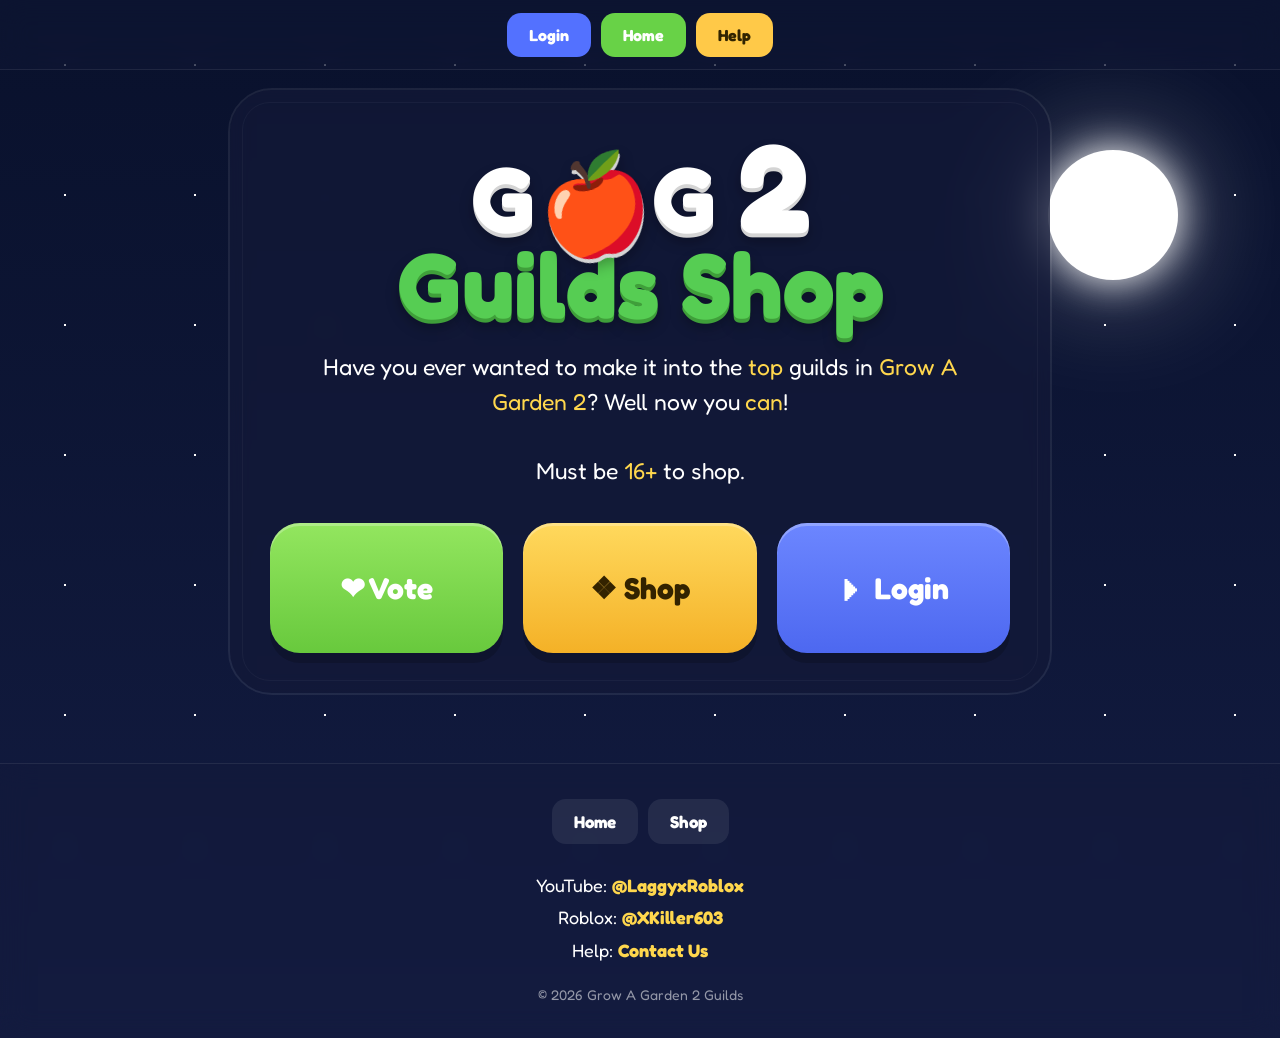
<file: index.html>
<!DOCTYPE html>
<html lang="en">
<head>
<meta charset="UTF-8">
<meta name="viewport" content="width=device-width, initial-scale=1.0">
<title>Grow A Garden 2 Guilds | Home</title>
<meta name="description" content="Join Grow A Garden 2 Guilds Shop for guild items, guides, voting rewards and helpful resources for Grow A Garden 2 players.">

<link href="https://fonts.googleapis.com/css2?family=Fredoka:wght@500;600;700&display=swap" rel="stylesheet">
<link rel="icon" href="https://gag.gg/favicon-32.png?v=6">
<link rel="stylesheet" href="bg.css">
<link rel="stylesheet" href="styles.css">
</head>
<body class="night">

<div class="sky">
    <div class="stars"></div>
    <div class="moon"></div>
    <div class="sun"></div>
    <div class="cloud cloud1"></div>
    <div class="cloud cloud2"></div>
</div>

<div class="topbar">
    <a href="https://www.roblox.com/home" class="nav-btn login-small">Login</a>
    <a href="/" class="nav-btn vote-small">Home</a>
    <a href="/more" class="nav-btn guild-small">Help</a>
</div>

<div class="wrapper">
    <div class="card">
        <div class="logo">
            <div class="logo-top">
                G<span class="pot">🍎</span>G <span class="two">2</span>
            </div>
            <div class="logo-bottom">
                Guilds Shop
            </div>
        </div>

        <div class="description">
            Have you ever wanted to make it into the <span class="highlight">top</span> guilds in <span class="highlight">Grow A Garden 2</span>? Well now you <span class="highlight">can</span>!<br><br>
            Must be <span class="highlight">16+</span> to shop.
        </div>

        <div class="actions">
            <a href="https://gag.gg/vote/" class="big-btn vote">
                ❤ Vote
            </a>
            <a href="/shop" class="big-btn guild">
                ❖ Shop
            </a>
            <a href="https://www.roblox.com/home" class="big-btn login">
                ⏵ Login
            </a>
        </div>
    </div>
</div>

<footer>
    <div class="footer-nav">
        <a href="/">Home</a>
        <a href="/shop">Shop</a>
    </div>

    <div class="footer-contact">
        <div>
            YouTube:
            <a href="https://www.youtube.com/@LaggyxRoblox" target="_blank">
                @LaggyxRoblox
            </a>
        </div>

        <div>
            Roblox:
            <a href="https://www.roblox.com/users/3296435103/profile" target="_blank">
                @XKiller603
            </a>
        </div>

        <div>
            Help:
            <a href="https://tally.so/r/1A5RqM" target="_blank">
                Contact Us
            </a>
        </div>
    </div>

    <div class="footer-bottom">
        © 2026 Grow A Garden 2 Guilds
    </div>
</footer>
    
<script>
    let dayMode = false;

    function switchTheme() {
        if (dayMode) {
            document.body.classList.remove("day");
            document.body.classList.add("night");
        } else {
            document.body.classList.remove("night");
            document.body.classList.add("day");
        }
        dayMode = !dayMode;
    }

    /* Every 60 seconds */
    setInterval(switchTheme, 60000);
</script>

</body>
</html>
</file>
<file: bg.css>
* {
    margin: 0;
    padding: 0;
    box-sizing: border-box;
}

body {
    font-family: 'Fredoka', sans-serif;
    min-height: 100vh;
    overflow-x: hidden;
    transition: background 3s ease;
}

html {
    scroll-behavior: smooth;
}

/* ========================= */
/* DAY / NIGHT */
/* ========================= */

body.night {
    background: linear-gradient(to bottom, #09112c 0%, #131c42 100%);
}

body.day {
    background: linear-gradient(to bottom, #6bc9ff 0%, #e6f8ff 100%);
}

/* ========================= */
/* SKY */
/* ========================= */

.sky {
    position: fixed;
    inset: 0;
    z-index: -2;
}

/* ========================= */
/* STARS */
/* ========================= */

.stars {
    position: absolute;
    inset: 0;
    background-image: radial-gradient(circle, #fff 1px, transparent 1px);
    background-size: 130px 130px;
    animation: twinkle 4s infinite alternate;
}

@keyframes twinkle {
    from { opacity: .25; }
    to { opacity: 1; }
}

body.day .stars {
    opacity: 0;
}

/* ========================= */
/* MOON */
/* ========================= */

.moon {
    position: absolute;
    right: 8%;
    top: 150px;
    width: 130px;
    height: 130px;
    border-radius: 50%;
    background: white;
    box-shadow: 0 0 40px white, 0 0 120px rgba(255, 255, 255, .5);
    transition: 3s ease;
}

body.day .moon {
    opacity: 0;
    transform: translateY(250px) rotate(180deg);
}

/* ========================= */
/* SUN */
/* ========================= */

.sun {
    position: absolute;
    right: 8%;
    top: 150px;
    width: 130px;
    height: 130px;
    border-radius: 50%;
    background: #FFD44D;
    box-shadow: 0 0 40px #FFD44D, 0 0 120px rgba(255, 212, 77, .6);
    opacity: 0;
    transition: 3s ease;
}

body.day .sun {
    opacity: 1;
    transform: translateY(-20px) scale(1.05);
}

/* ========================= */
/* CLOUDS */
/* ========================= */

.cloud {
    position: absolute;
    background: rgba(255, 255, 255, .2);
    border-radius: 100px;
    filter: blur(1px);
}

.cloud::before,
.cloud::after {
    content: "";
    position: absolute;
    background: inherit;
    border-radius: 50%;
}

.cloud1 {
    width: 180px;
    height: 60px;
    top: 130px;
    left: -300px;
    animation: cloudMove 50s linear infinite;
}

.cloud1::before {
    width: 80px;
    height: 80px;
    left: 20px;
    top: -25px;
}

.cloud1::after {
    width: 100px;
    height: 100px;
    left: 70px;
    top: -35px;
}

.cloud2 {
    width: 220px;
    height: 70px;
    top: 250px;
    left: -500px;
    animation: cloudMove 70s linear infinite;
}

.cloud2::before {
    width: 90px;
    height: 90px;
    left: 25px;
    top: -30px;
}

.cloud2::after {
    width: 120px;
    height: 120px;
    left: 90px;
    top: -45px;
}

@keyframes cloudMove {
    from { transform: translateX(-300px); }
    to { transform: translateX(calc(100vw + 600px)); }
}
</file>
<file: styles.css>
* {
    margin: 0;
    padding: 0;
    box-sizing: border-box;
}

body {
    font-family: 'Fredoka', sans-serif;
    min-height: 100vh;
    overflow-x: hidden;
    transition: background 3s ease;
}

html {
    scroll-behavior: smooth;
}


/* ========================= */
/* NAVBAR */
/* ========================= */

.topbar {
    position: sticky;
    top: 0;
    z-index: 1000;

    height: 70px;
    display: flex;
    justify-content: center;
    align-items: center;
    gap: 10px;

    background: rgba(20, 26, 57, 0.35); /* Transparent */
    backdrop-filter: blur(14px);
    -webkit-backdrop-filter: blur(14px); /* Safari */

    border-bottom: 1px solid rgba(255, 255, 255, 0.08);
}

.nav-btn {
    text-decoration: none;
    color: white;
    font-weight: 700;
    padding: 12px 22px;
    border-radius: 14px;
}

.login-small {
    background: #5371ff;
}

.vote-small {
    background: #68d247;
}

.guild-small {
    background: #ffc948;
    color: #312400;
}

/* ========================= */
/* MAIN WRAPPER */
/* ========================= */

.wrapper {
    display: flex;
    justify-content: center;
    align-items: flex-start;
    padding: 20px;
}

/* ========================= */
/* CARD */
/* ========================= */

.card {
    width: 820px;
    max-width: 95%;
    background: rgba(20, 26, 57, .68);
    backdrop-filter: blur(10px);
    -webkit-backdrop-filter: blur(10px);
    border-radius: 42px;
    padding: 40px;
    position: relative;
    text-align: center;
}

.card::before {
    content: "";
    position: absolute;
    inset: -2px;
    border-radius: 44px;
    border: 2px solid rgba(255, 255, 255, .08);
    pointer-events: none;
}

.card::after {
    content: "";
    position: absolute;
    inset: 12px;
    border-radius: 28px;
    border: 1px solid rgba(255, 255, 255, .04);
    pointer-events: none;
}

/* ========================= */
/* SHOP CARD (1100px) */
/* ========================= */

.shopcard {
    width: 1100px;
    max-width: 95%;
    background: rgba(20, 26, 57, .68);
    backdrop-filter: blur(10px);
    -webkit-backdrop-filter: blur(10px);
    border-radius: 42px;
    padding: 40px;
    position: relative;
    text-align: center;
}

.shopcard::before {
    content: "";
    position: absolute;
    inset: -2px;
    border-radius: 44px;
    border: 2px solid rgba(255, 255, 255, .08);
    pointer-events: none;
}

.shopcard::after {
    content: "";
    position: absolute;
    inset: 12px;
    border-radius: 28px;
    border: 1px solid rgba(255, 255, 255, .04);
    pointer-events: none;
}

/* ========================= */
/* LOGO */
/* ========================= */

.logo {
    margin-bottom: 25px;
}

.logo-top {
    font-size: 92px;
    font-weight: 700;
    line-height: .9;
    color: white;
    text-shadow: 0 4px 0 #d4d4d4, 0 8px 14px rgba(0, 0, 0, .3);
}

.logo-bottom {
    font-size: 92px;
    font-weight: 700;
    line-height: .9;
    color: #56cd53;
    text-shadow: 0 4px 0 #3f9f3a, 0 8px 14px rgba(0, 0, 0, .3);
}

.pot {
    display: inline-block;
    transform: rotate(-12deg) translateY(6px);
}

.two {
    font-size: 125px;
}

/* ========================= */
/* TEXT */
/* ========================= */

.description {
    color: white;
    font-size: 23px;
    line-height: 1.5;
    max-width: 700px;
    margin: auto;
}

.highlight {
    color: #ffd74d;
}

/* ========================= */
/* BUTTONS */
/* ========================= */

.actions {
    display: grid;
    grid-template-columns: repeat(3, 1fr);
    gap: 20px;
    margin-top: 35px;
    width: 100%;
}

.big-btn {
    width: 100%;
    aspect-ratio: 1.8 / 1;

    display: flex;
    align-items: center;
    justify-content: center;

    text-decoration: none;
    border-radius: 30px;
    font-size: clamp(18px, 2.5vw, 30px);
    font-weight: 700;

    transition: transform .2s, box-shadow .2s;
    box-shadow:
        inset 0 3px rgba(255,255,255,.25),
        0 10px 0 rgba(0,0,0,.18);
}

.big-btn:hover {
    transform: translateY(-6px) scale(1.03);
}

.big-btn:active {
    transform: translateY(4px) scale(.98);
}

.vote {
    background: linear-gradient(#93e65f, #68c93d);
    color: white;
}

.guild {
    background: linear-gradient(#ffd95d, #f4b127);
    color: #332300;
}

.login {
    background: linear-gradient(#6c86ff, #4d68f0);
    color: white;
}

/* ========================= */
/* PILLS */
/* ========================= */

.pill {
    width: fit-content;
    max-width: 90%;

    margin: 16px auto;
    padding: 12px 26px;

    border-radius: 999px;

    color: white;
    background: rgba(255, 255, 255, .05);
    border: 1px solid rgba(255, 255, 255, .08);

    text-align: center;
    white-space: normal;
    overflow-wrap: break-word;
}

.green {
    color: #66e26a;
}

/* ========================= */
/* DIVIDER */
/* ========================= */

.divider {
    height: 1px;
    background: rgba(255, 255, 255, .08);
    margin: 22px 0;
}

/* ========================= */
/* EDGE BOX */
/* ========================= */

.edge {
    background: rgba(55, 110, 70, .65);
    border: 1px solid rgba(255, 255, 255, .08);
    border-radius: 20px;
    padding: 20px;
    color: white;
    font-size: 28px;
    font-weight: 700;
}

/* ========================= */
/* SHOP GRID */
/* ========================= */

.shop {
    display: grid;
    grid-template-columns: repeat(auto-fit, minmax(200px, 1fr));
    gap: 24px;
    margin-top: 35px;
}

/* ========================= */
/* SHOP ITEM (PRODUCT CARD) */
/* ========================= */

.shop-item {
    position: relative;
    display: flex;
    flex-direction: column;
    overflow: hidden;
    background: rgba(255, 255, 255, .08);
    backdrop-filter: blur(18px);
    -webkit-backdrop-filter: blur(18px);
    border: 1px solid rgba(255, 255, 255, .12);
    border-radius: 24px;
    transition: transform .35s ease, box-shadow .35s ease, border-color .35s ease;
}

.shop-item:hover {
    transform: translateY(-8px);
    border-color: rgba(122, 201, 255, .5);
    box-shadow: 0 18px 40px rgba(0, 0, 0, .35);
}

.shop-item img {
    width: 100%;
    aspect-ratio: 1/1;
    object-fit: cover;
    transition: transform .45s ease;
}

.shop-item:hover img {
    transform: scale(1.08);
}

.shop-content {
    display: flex;
    flex-direction: column;
    flex: 1;
    padding: 18px;
}

.shop-title {
    font-size: 20px;
    font-weight: 700;
    color: white;
    margin-bottom: 8px;
}

.shop-price {
    font-size: 18px;
    font-weight: 600;
    color: #74f38a;
    margin-bottom: 18px;
}

.discount {
    color: #888;
    text-decoration: line-through;
    text-decoration-thickness: 3px;
    margin-right: 8px;
}

/* ========================= */
/* SHOP BUY BUTTON */
/* ========================= */

.shop-btn {
    display: flex;
    align-items: center;
    justify-content: center;
    margin-top: auto;
    width: 100%;
    padding: 14px;
    border-radius: 14px;
    text-decoration: none;
    background: linear-gradient(135deg, #5b8cff, #3d6eff);
    color: white;
    font-size: 16px;
    font-weight: 700;
    transition: transform .25s, box-shadow .25s, background .25s;
}

.shop-btn:hover {
    transform: translateY(-2px);
    box-shadow: 0 10px 24px rgba(61, 110, 255, .45);
}

.shop-btn:active {
    transform: scale(.97);
}

/* ========================= */
/* RESPONSIVE - TABLET */
/* ========================= */

@media (max-width: 900px) {
    .shop {
        grid-template-columns: repeat(3, 1fr);
    }
}

@media (max-width: 768px) {
    .logo-top,
    .logo-bottom {
        font-size: 56px;
    }

    .two {
        font-size: 70px;
    }

    .description {
        font-size: 18px;
    }

    .card,
    .shopcard {
        padding: 22px;
        border-radius: 28px;
    }

    .shop {
        grid-template-columns: repeat(2, 1fr);
        gap: 14px;
    }

    .shop-title {
        font-size: 16px;
    }

    .shop-price {
        font-size: 15px;
    }

    .shop-btn {
        padding: 11px;
        font-size: 15px;
    }
}

/* ========================= */
/* RESPONSIVE - MOBILE */
/* ========================= */

@media (max-width: 420px) {
    .logo-top,
    .logo-bottom {
        font-size: 56px;
    }

    .two {
        font-size: 70px;
    }

    .description {
        font-size: 18px;
    }

    .shop {
        grid-template-columns: repeat(2, 1fr);
        gap: 12px;
    }

    .shop-content {
        padding: 12px;
    }

    .shop-btn {
        padding: 10px;
        font-size: 14px;
    }
}
/* ========================= */
/* RESPONSIVE BUTTONS */
/* ========================= */

@media (max-width: 768px) {
    .actions {
        gap: 14px;
    }

    .big-btn {
        border-radius: 22px;
        font-size: clamp(14px, 3vw, 22px);
    }
}

@media (max-width: 480px) {
    .actions {
        gap: 8px;
    }

    .big-btn {
        border-radius: 18px;
        font-size: 14px;
        aspect-ratio: 1.4 / 1;
    }
}

/* ========================= */
/* FOOTER */
/* ========================= */

footer {
    position: relative;
    z-index: 1;

    width: 100%;
    margin-top: 50px;

    padding: 35px 20px;

    background: rgba(20, 26, 57, 0.35);
    backdrop-filter: blur(14px);
    -webkit-backdrop-filter: blur(14px);

    border-top: 1px solid rgba(255,255,255,.08);

    text-align: center;
    color: white;
}


/* FOOTER NAVIGATION */

.footer-nav {
    display: flex;
    justify-content: center;
    align-items: center;

    flex-wrap: wrap;
    gap: 10px;

    margin-bottom: 25px;
}


.footer-nav a {
    text-decoration: none;

    color: white;

    font-family: 'Fredoka', sans-serif;
    font-size: 17px;
    font-weight: 700;

    padding: 12px 22px;

    border-radius: 14px;

    background: rgba(255,255,255,.08);

    transition: .25s ease;
}


.footer-nav a:hover {
    background: rgba(104,210,71,.35);
    transform: translateY(-3px);
}


/* CONTACT */

.footer-contact {
    color: white;

    font-size: 18px;
    line-height: 1.8;

    margin-bottom: 20px;
}


.footer-contact a {
    color: #ffd74d;

    text-decoration: none;
    font-weight: 700;
}


.footer-contact a:hover {
    text-decoration: underline;
}


/* COPYRIGHT */

.footer-bottom {
    color: rgba(255,255,255,.55);

    font-size: 14px;
}


/* MOBILE */

@media (max-width: 600px) {

    footer {
        padding: 25px 15px;
    }


    .footer-nav {
        gap: 8px;
    }


    .footer-nav a {
        font-size: 15px;
        padding: 10px 15px;
    }


    .footer-contact {
        font-size: 16px;
    }

}
</file>
